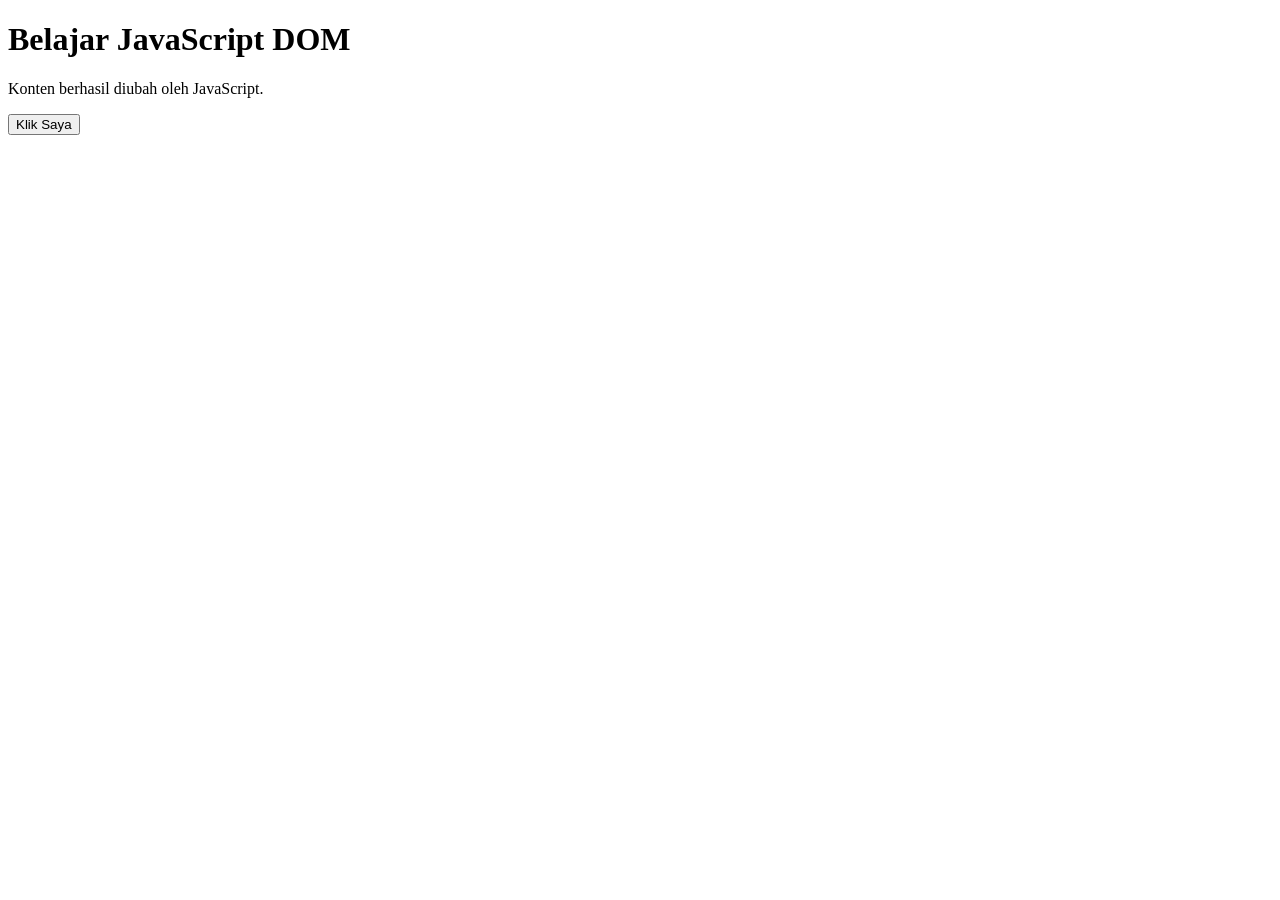
<file: Latihan 1/index.html>
<!-- Nama         : Fahreza Bintang Mehesa -->
<!-- NIM          : 312110220 -->
<!-- Kelas        : I253A -->
<!-- Mata Kuliah  : Pemrograman Web -->

<!DOCTYPE html>
<html lang="en">
<head>
  <meta charset="UTF-8">
  <meta name="viewport" content="width=device-width, initial-scale=1.0">
  <title>Latihan 3</title>
</head>
<body>
  <h1 id="judul">Latihan DOM</h1>
 <p id="pesan">Belum ada tindakan.</p>
 <button id="tombolAksi" type="button">Klik Saya</button>

    <script>   
    const judul = document.getElementById("judul");
    const pesan = document.getElementById("pesan");
    judul.textContent = "Belajar JavaScript DOM";
    pesan.textContent = "Konten berhasil diubah oleh JavaScript.";
    </script>
</body>
</html>
</file>
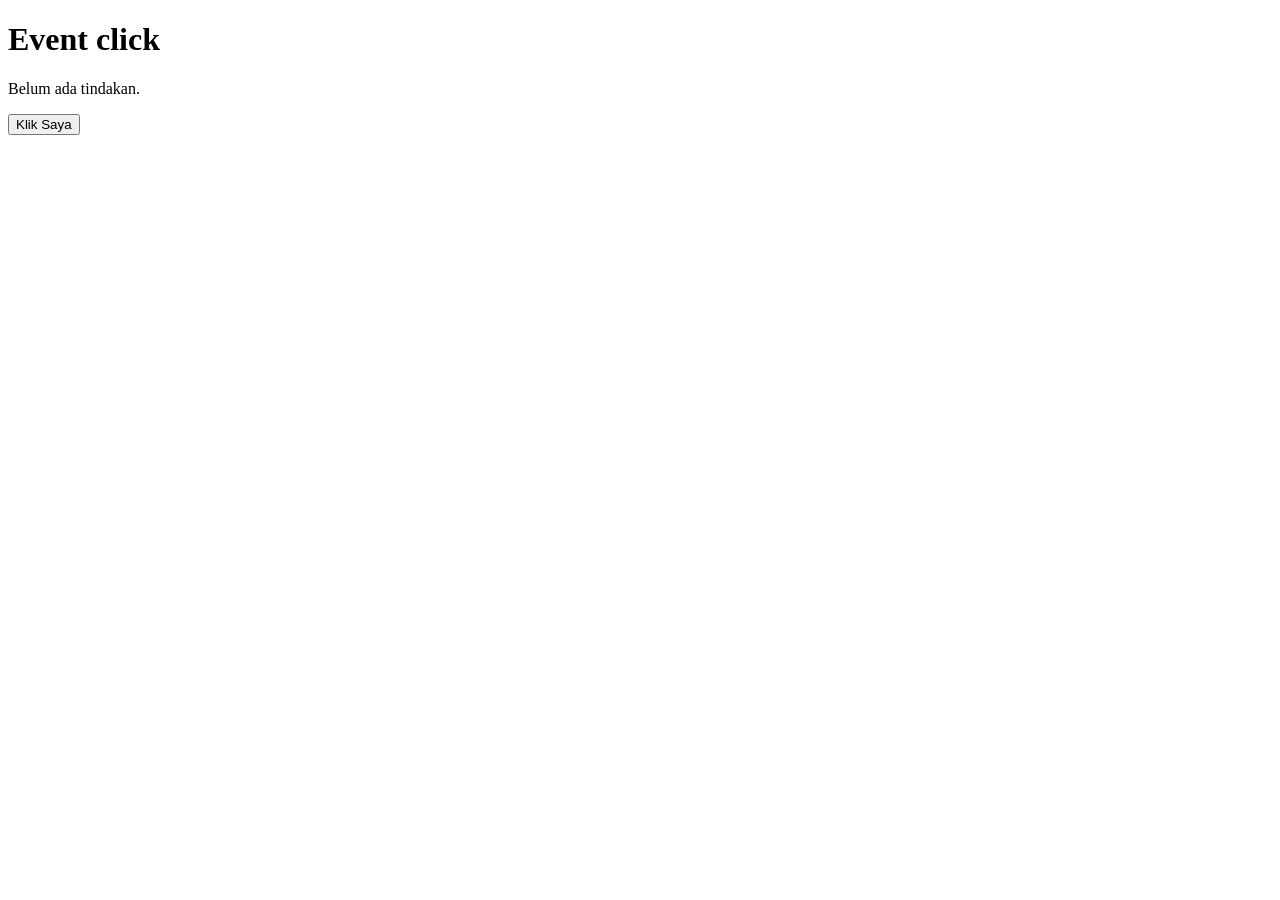
<file: Latihan 2/index.html>
<!-- Nama         : Fahreza Bintang Mehesa -->
<!-- NIM          : 312110220 -->
<!-- Kelas        : I253A -->
<!-- Mata Kuliah  : Pemrograman Web -->

<!DOCTYPE html>
<html lang="id">
<head>
 <meta charset="UTF-8">
 <meta name="viewport" content="width=device-width, initial-scale=1.0">
 <title>Praktikum DOM dan Event</title>
 <link rel="stylesheet" href="./index.html">
 <script src="./scirpt.js" defer></script>
</head>
<body>
 <h1 id="judul">Event click</h1>
 <p id="pesan">Belum ada tindakan.</p>
 <button id="tombolAksi" type="button">Klik Saya</button>
</body>
</html>
</file>
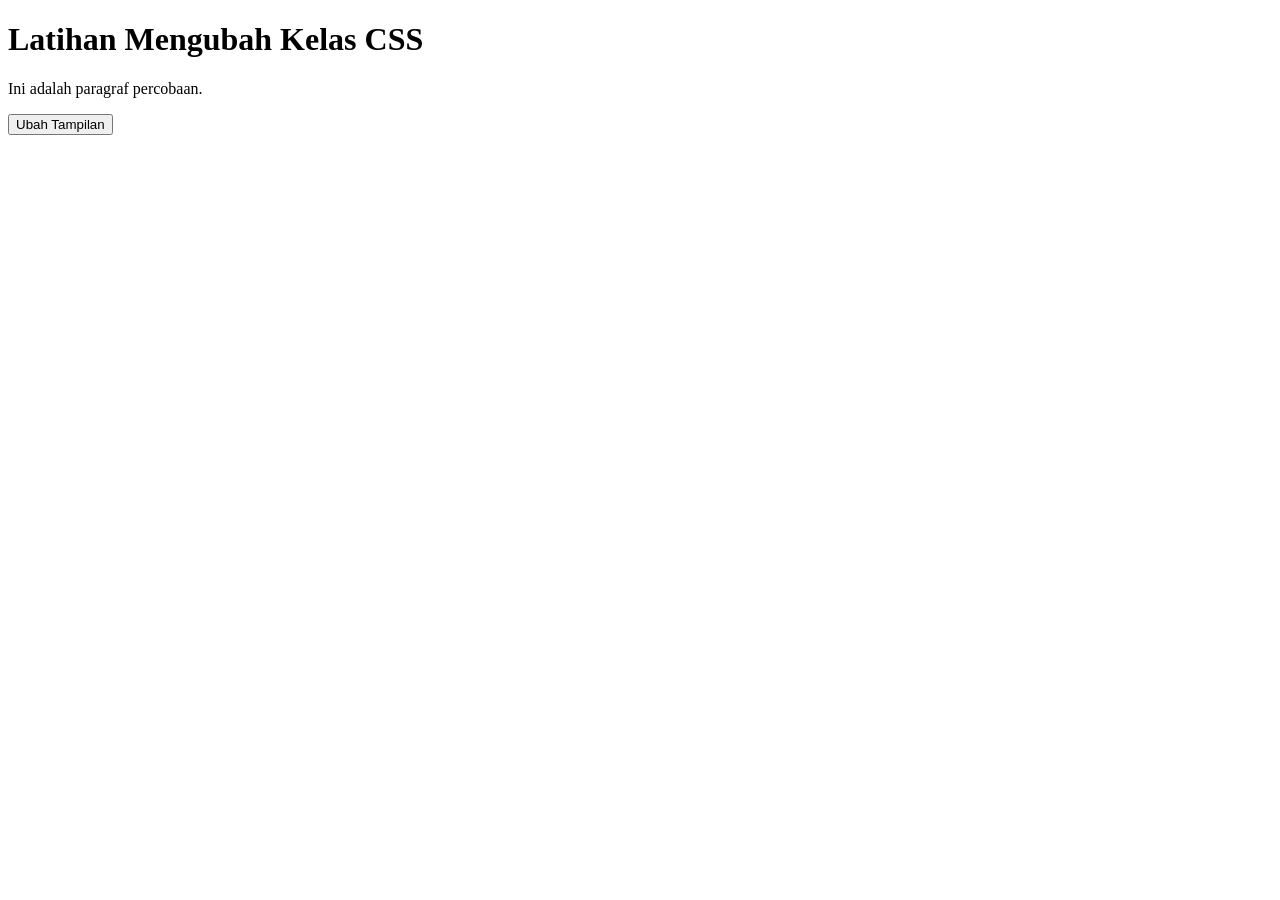
<file: Latihan 3/index.html>
<!-- Nama         : Fahreza Bintang Mehesa -->
<!-- NIM          : 312110220 -->
<!-- Kelas        : I253A -->
<!-- Mata Kuliah  : Pemrograman Web -->

<!DOCTYPE html>
<html lang="en">
<head>
  <meta charset="UTF-8">
  <meta name="viewport" content="width=device-width, initial-scale=1.0">
  <title>Latihan 3</title>
  <link rel="stylesheet" href="./style.css">
</head>
<body>
  <h1>Latihan Mengubah Kelas CSS</h1>

    <p id="teksGaya">
        Ini adalah paragraf percobaan.
    </p>

    <button id="tombolGaya">
        Ubah Tampilan
    </button>

    <script>
      const tombolGaya = document.getElementById("tombolGaya");
      const teksGaya = document.getElementById("teksGaya");
      tombolGaya.addEventListener("click", function () {
        teksGaya.classList.toggle("highlight");
        teksGaya.classList.toggle("teks-besar");
      });
    </script>
</body>
</html>
</file>
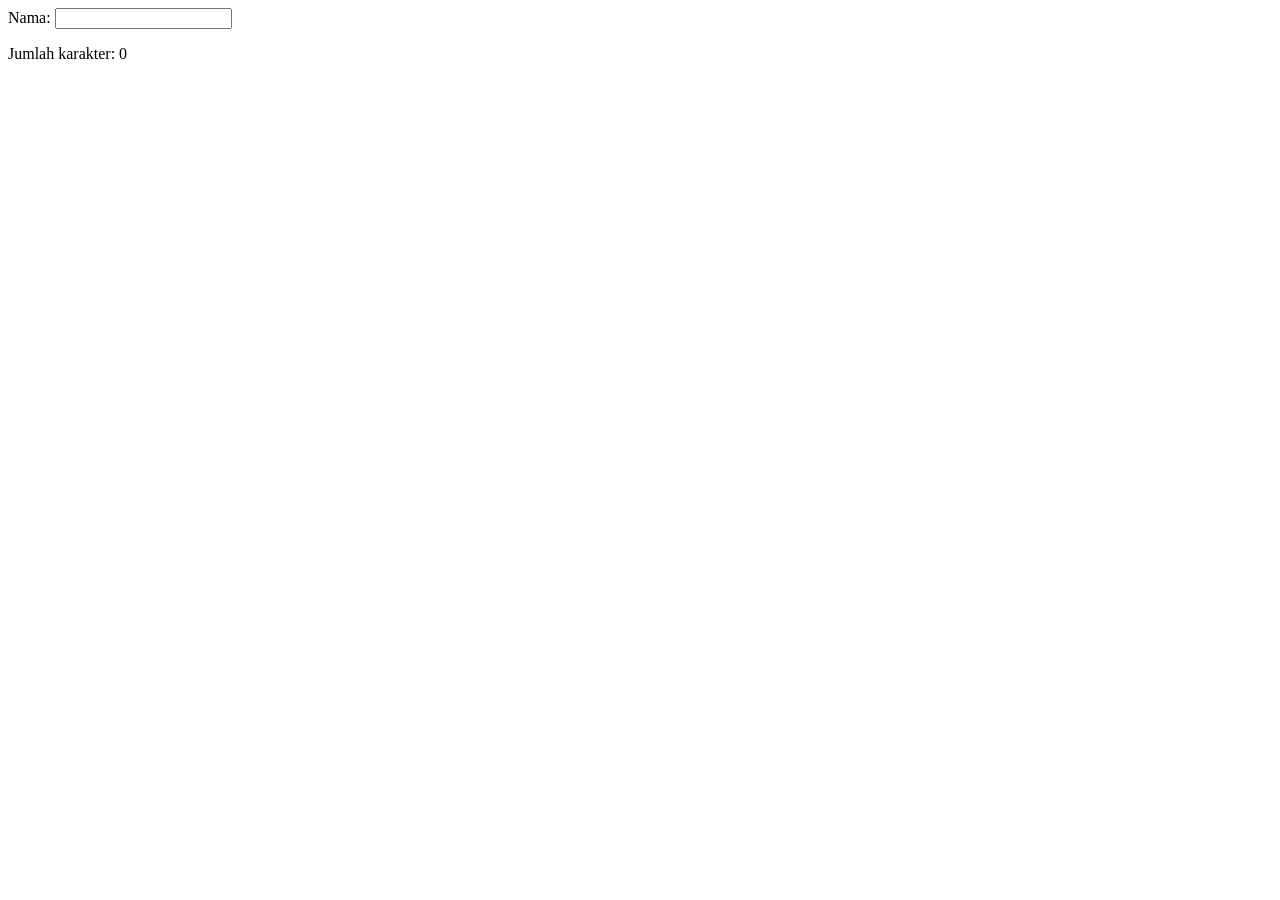
<file: Latihan 4/index.html>
<!-- Nama         : Fahreza Bintang Mehesa -->
<!-- NIM          : 312110220 -->
<!-- Kelas        : I253A -->
<!-- Mata Kuliah  : Pemrograman Web -->

<!DOCTYPE html>
<html lang="en">
<head>
  <meta charset="UTF-8">
  <meta name="viewport" content="width=device-width, initial-scale=1.0">
  <title>Event input dan penghitung karakter</title>
</head>
<body>
  <label for="namaInput">Nama:</label>
  <input type="text" id="namaInput" maxlength="40">
  <p>Jumlah karakter: <span id="jumlahKarakter">0</span></p>

  <script>
  const namaInput = document.getElementById("namaInput");
  const jumlahKarakter = document.getElementById("jumlahKarakter");
  namaInput.addEventListener("input", function () {
  jumlahKarakter.textContent = namaInput.value.length;
  });
  </script>
</body>
</html>
</file>
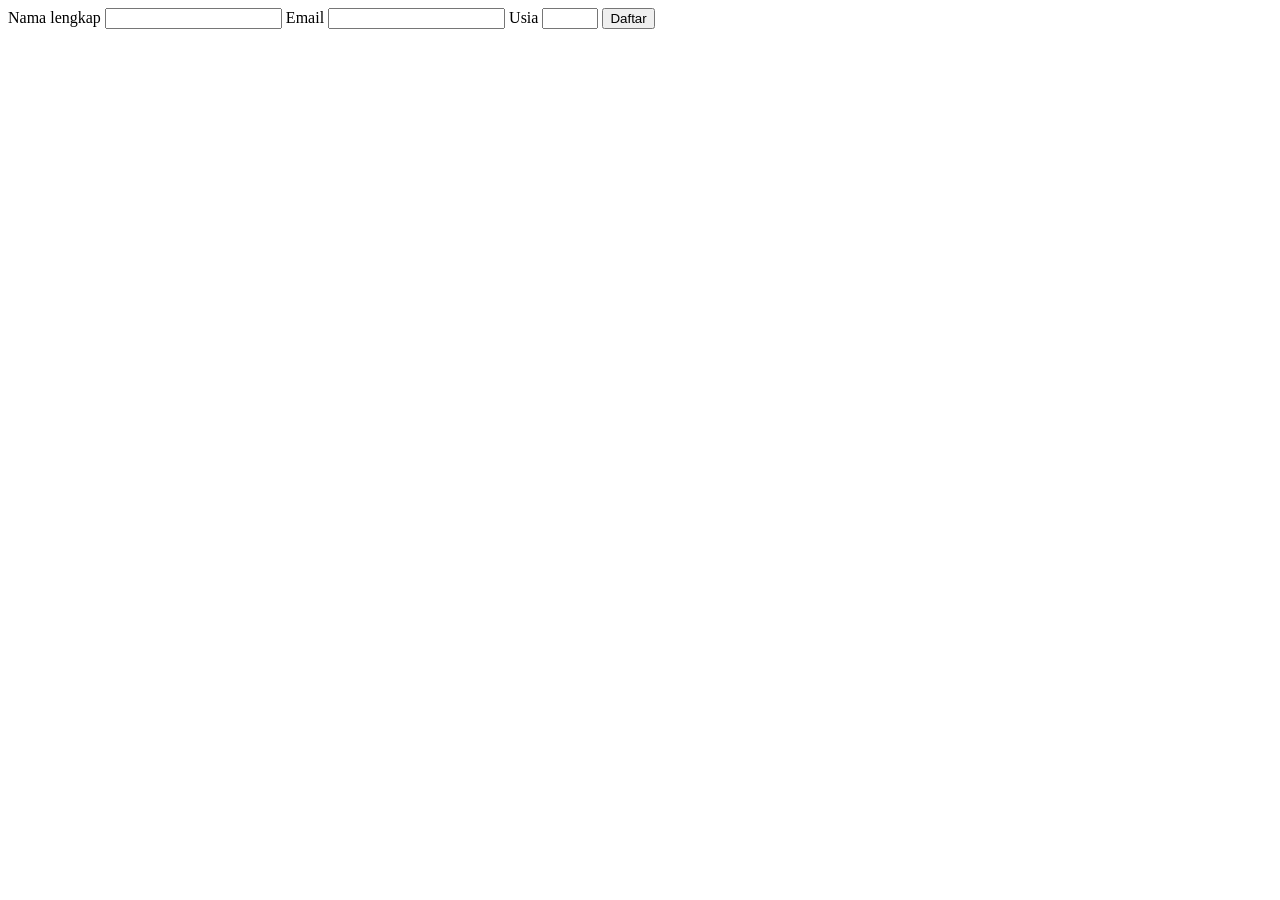
<file: Latihan 5/index.html>
<!-- Nama         : Fahreza Bintang Mehesa -->
<!-- NIM          : 312110220 -->
<!-- Kelas        : I253A -->
<!-- Mata Kuliah  : Pemrograman Web -->

<!DOCTYPE html>
<html lang="en">
<head>
  <meta charset="UTF-8">
  <meta name="viewport" content="width=device-width, initial-scale=1.0">
  <title>Document</title>
</head>
<body>
 <form id="formPendaftaran" novalidate>
  <label for="nama">Nama lengkap</label>
  <input id="nama" name="nama" type="text">
  <label for="email">Email</label>
  <input id="email" name="email" type="email">
  <label for="usia">Usia</label>
  <input id="usia" name="usia" type="number" min="17" max="100">
  <button type="submit">Daftar</button>
</form>
<p id="pesanForm" aria-live="polite"></p>


  <script>
  const form = document.getElementById("formPendaftaran");
  const nama = document.getElementById("nama");
  const email = document.getElementById("email");
  const usia = document.getElementById("usia");
  const pesan = document.getElementById("pesanForm");

    form.addEventListener("submit", function(event) {
        event.preventDefault();

        if (nama.value.trim() === "") {
            pesan.textContent = "Nama lengkap wajib diisi!";
        } 
        else if (email.value.trim() === "") {
            pesan.textContent = "Email wajib diisi!";
        } 
        else if (!email.validity.valid) {
            pesan.textContent = "Format email tidak valid!";
        } 
        else if (usia.value === "") {
            pesan.textContent = "Usia wajib diisi!";
        } 
        else if (Number(usia.value) < 17 || Number(usia.value) > 100) {
            pesan.textContent = "Usia harus antara 17 sampai 100 tahun!";
        } 
        else {
            pesan.textContent = "Pendaftaran berhasil!";
        }
    });
  </script>
</body>
</html>
</file>
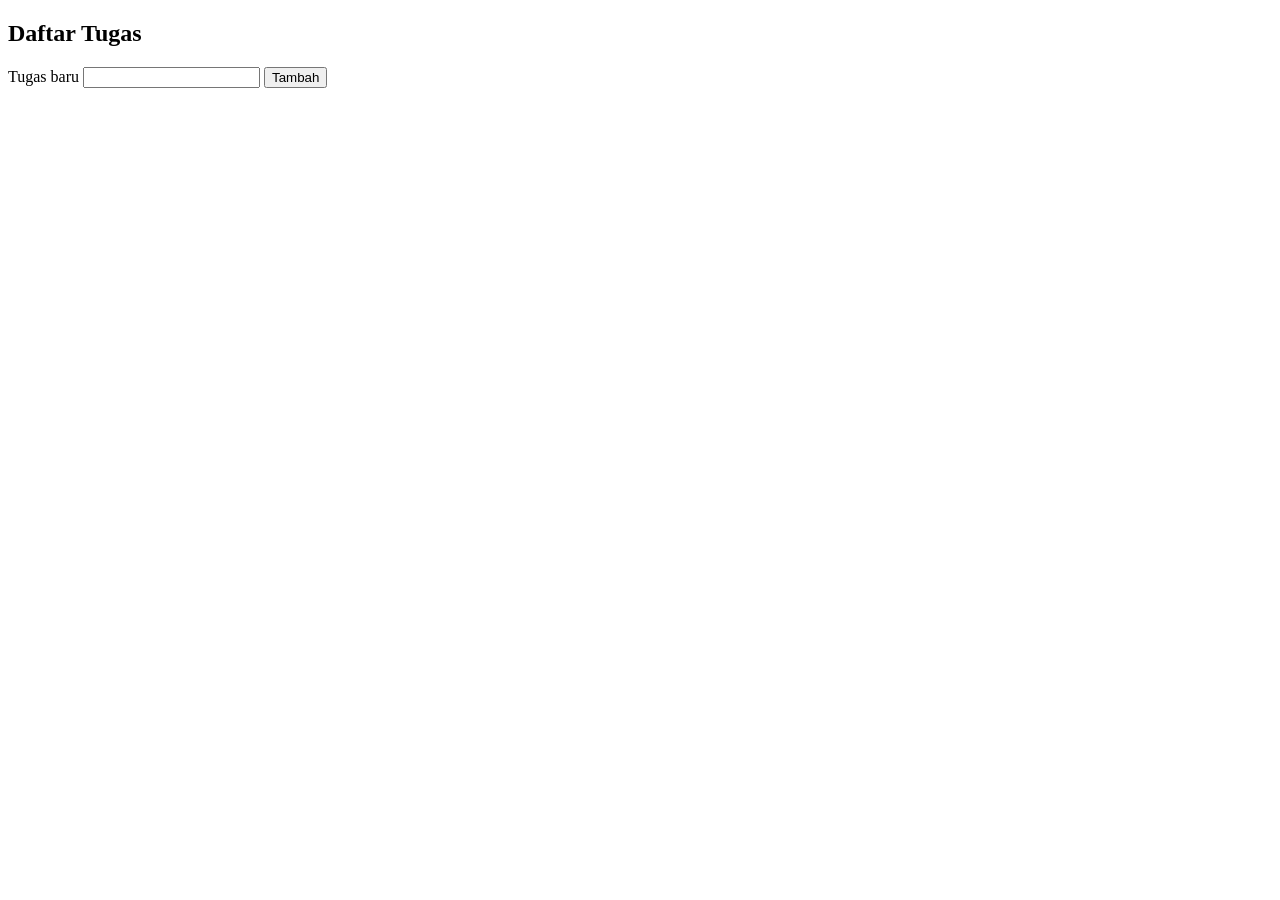
<file: latihan 6/index.html>
<!-- Nama         : Fahreza Bintang Mehesa -->
<!-- NIM          : 312110220 -->
<!-- Kelas        : I253A -->
<!-- Mata Kuliah  : Pemrograman Web -->

<!DOCTYPE html>
<html lang="en">
<head>
  <meta charset="UTF-8">
  <meta name="viewport" content="width=device-width, initial-scale=1.0">
  <title>Daftar tugas sederhana (To-do List)</title>
  <link rel="stylesheet" href="./style.css">
</head>
<body>
<section>
  <h2>Daftar Tugas</h2>
  <label for="inputTugas">Tugas baru</label>
  <input id="inputTugas" type="text">
  <button id="tambahTugas" type="button">Tambah</button>
  <p id="pesanTugas" aria-live="polite"></p>
  <ul id="daftarTugas"></ul>
</section>

  <script>
    const inputTugas = document.getElementById("inputTugas");
    const tambahTugas = document.getElementById("tambahTugas");
    const daftarTugas = document.getElementById("daftarTugas");
    const pesanTugas = document.getElementById("pesanTugas");

    tambahTugas.addEventListener("click", function () {
      const teks = inputTugas.value.trim();

      if (teks === "") {
        pesanTugas.textContent = "Tulis tugas terlebih dahulu.";
        return;
      }

    const item = document.createElement("li");
    const label = document.createElement("span");
    const selesai = document.createElement("button");
    const hapus = document.createElement("button");

    // Membuat teks tugas
    label.textContent = teks + " ";

    // Tombol selesai
    selesai.type = "button";
    selesai.textContent = "Tandai selesai";

    selesai.addEventListener("click", function () {
      item.classList.toggle("selesai");

      selesai.textContent = item.classList.contains("selesai")
        ? "Batalkan selesai"
        : "Tandai selesai";
    });

    // Tombol hapus
    hapus.type = "button";
    hapus.textContent = "Hapus";

    hapus.addEventListener("click", function () {
      item.remove();
      pesanTugas.textContent = "Tugas berhasil dihapus.";
    });

    // Memasukkan elemen ke dalam daftar
    item.append(label, selesai, hapus);
    daftarTugas.appendChild(item);

    inputTugas.value = "";
    pesanTugas.textContent = "Tugas ditambahkan.";
    inputTugas.focus();
  });
  </script>
</body>
</html>
</file>
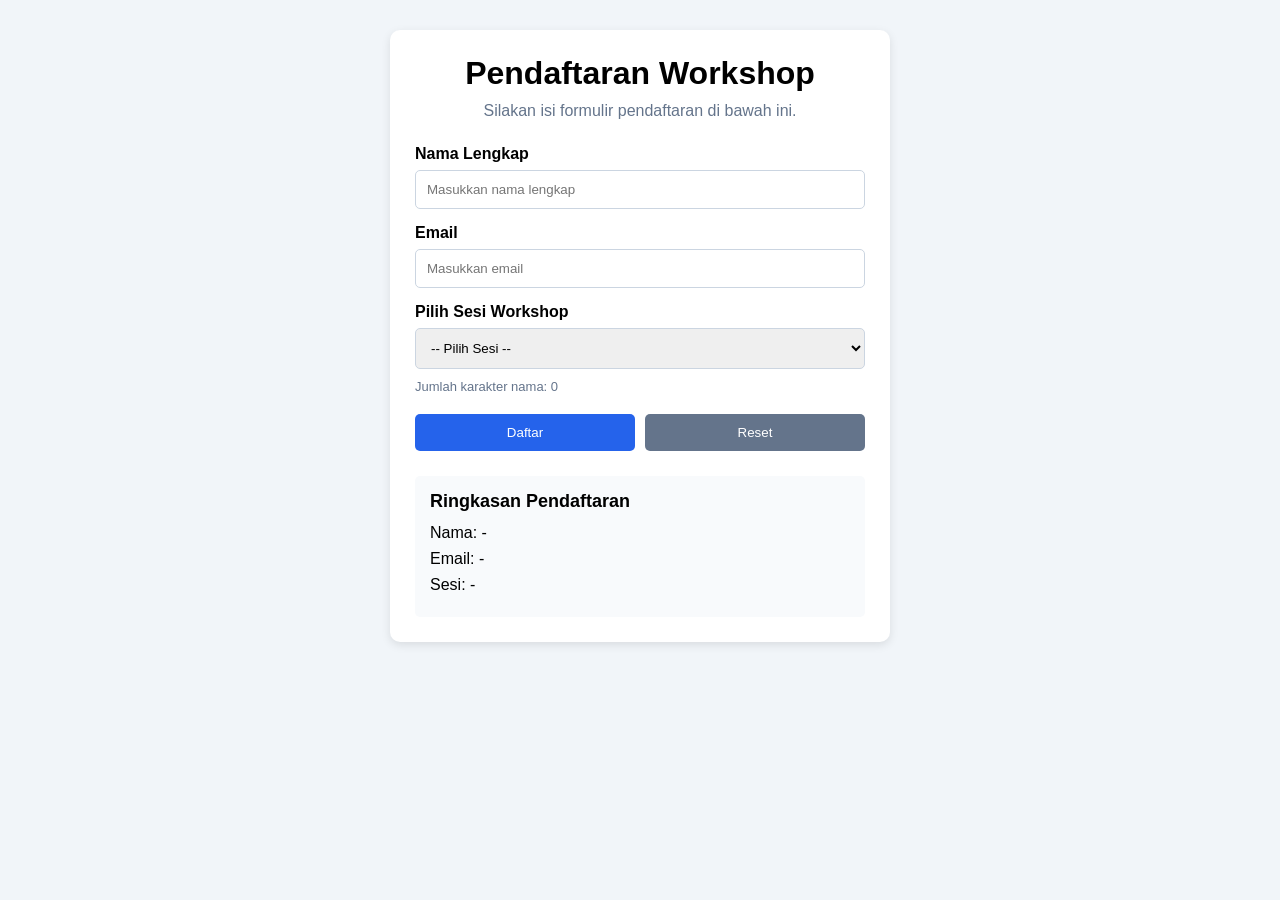
<file: Mini project/index.html>
<!-- Nama         : Fahreza Bintang Mehesa -->
<!-- NIM          : 312110220 -->
<!-- Kelas        : I253A -->
<!-- Mata Kuliah  : Pemrograman Web -->

<!DOCTYPE html>
<html lang="id">
<head>
 <meta charset="UTF-8">
 <meta name="viewport" content="width=device-width, initial-scale=1.0">
 <title>Praktikum DOM dan Event</title>
 <link rel="stylesheet" href="./style.css">
</head>
<body>
 <div class="container">
    <h1>Pendaftaran Workshop</h1>
    <p>Silakan isi formulir pendaftaran di bawah ini.</p>
        <form id="formPendaftaran" novalidate>
          <label for="nama">Nama Lengkap</label>
          <input type="text" id="nama" placeholder="Masukkan nama lengkap">
          <label for="email">Email</label>
          <input type="email" id="email" placeholder="Masukkan email">
          <label for="sesi">Pilih Sesi Workshop</label>
            <select id="sesi">
                <option value="">-- Pilih Sesi --</option>
                <option value="Sesi Pagi">Sesi Pagi (09.00 - 12.00)</option>
                <option value="Sesi Siang">Sesi Siang (13.00 - 16.00)</option>
            </select>
          <p id="jumlahKarakter">Jumlah karakter nama: 0</p>

          <div class="tombol">
           <button type="submit">Daftar</button>
            <button type="reset" id="resetForm">Reset</button>
          </div>
        </form>

        <div id="pesan"></div>
        <div class="ringkasan">
            <h2>Ringkasan Pendaftaran</h2>
            <p>Nama: <span id="hasilNama">-</span></p>
            <p>Email: <span id="hasilEmail">-</span></p>
            <p>Sesi: <span id="hasilSesi">-</span></p>
        </div>

    </div>

<script src="./script.js"></script>
</body>
</html>
</file>
<file: Latihan 3/style.css>
.highlight {
 color: #173f75;
 background-color: #e6f1ff;
 border-left: 4px solid #3478c8;
 padding: 12px;
}
.teks-besar { font-size: 1.4rem; }
</file>
<file: latihan 6/style.css>
li {
  margin-bottom: 8px;
}

li button {
  margin-left: 8px;
}

.selesai span {
  text-decoration: line-through;
  color: #687386;
}
</file>
<file: Mini project/style.css>
* {
    margin: 0;
    padding: 0;
    box-sizing: border-box;
}

body {
    font-family: Arial, sans-serif;
    background-color: #f1f5f9;
    padding: 30px;
}

.container {
    max-width: 500px;
    margin: auto;
    background-color: white;
    padding: 25px;
    border-radius: 10px;
    box-shadow: 0 3px 10px rgba(0, 0, 0, 0.1);
}

h1 {
    text-align: center;
    margin-bottom: 10px;
}

.container > p {
    text-align: center;
    margin-bottom: 25px;
    color: #64748b;
}

form label {
    display: block;
    margin-top: 15px;
    margin-bottom: 7px;
    font-weight: bold;
}

input,
select {
    width: 100%;
    padding: 11px;
    border: 1px solid #cbd5e1;
    border-radius: 5px;
}

#jumlahKarakter {
    margin-top: 10px;
    font-size: 13px;
    color: #64748b;
}

.tombol {
    display: flex;
    gap: 10px;
    margin-top: 20px;
}

button {
    flex: 1;
    padding: 11px;
    border: none;
    border-radius: 5px;
    cursor: pointer;
}

button[type="submit"] {
    background-color: #2563eb;
    color: white;
}

button[type="reset"] {
    background-color: #64748b;
    color: white;
}

#pesan {
    margin-top: 15px;
    font-weight: bold;
}

.ringkasan {
    margin-top: 25px;
    padding: 15px;
    background-color: #f8fafc;
    border-radius: 5px;
}

.ringkasan h2 {
    font-size: 18px;
    margin-bottom: 12px;
}

.ringkasan p {
    margin-bottom: 8px;
}

@media (max-width: 600px) {
    body {
        padding: 15px;
    }
}
</file>
